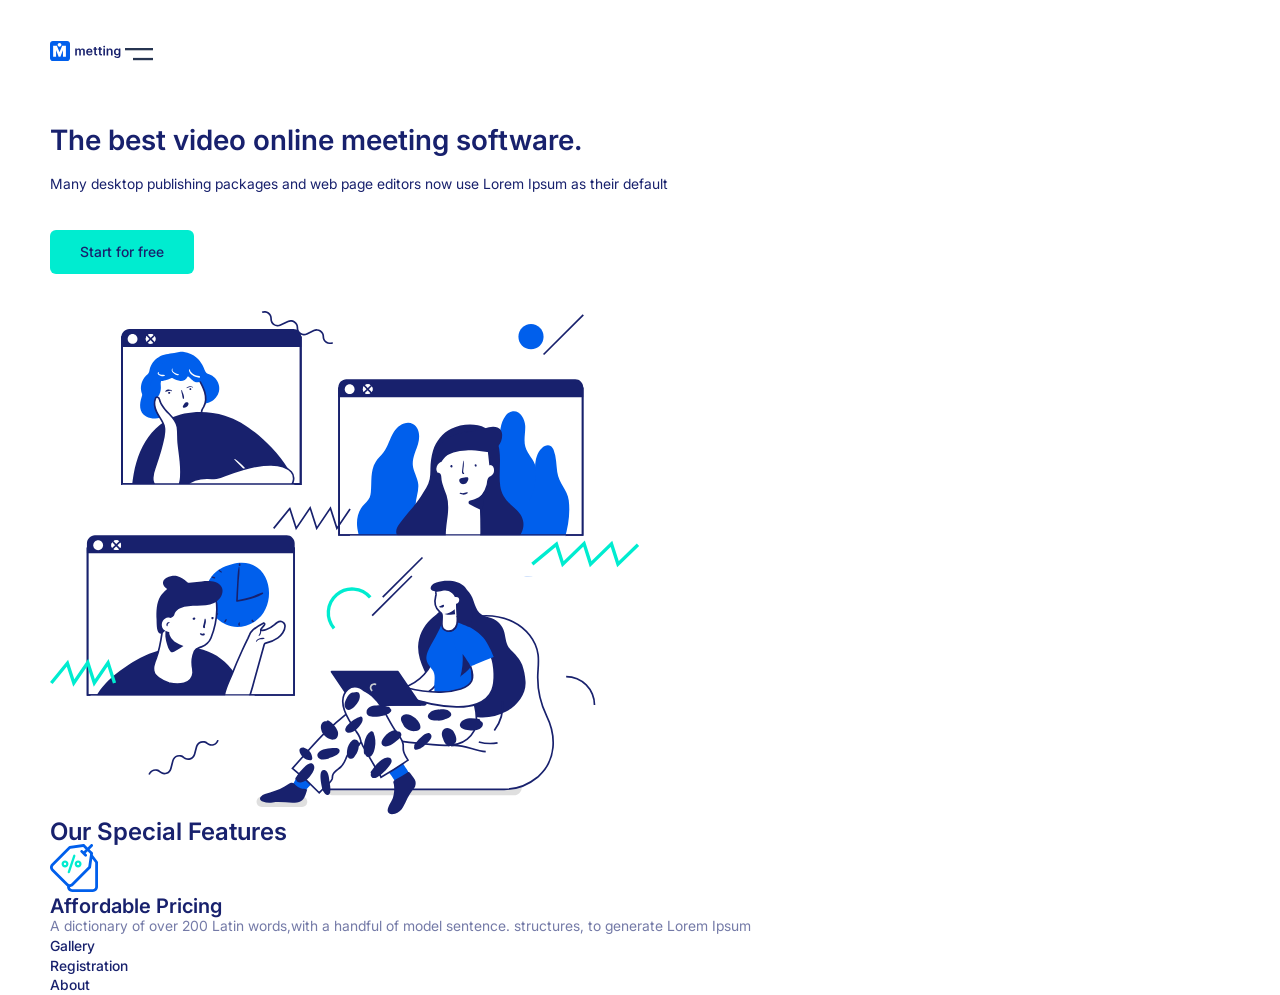
<file: index.html>
<!DOCTYPE html>
<html lang="en">

<head>
    <meta charset="UTF-8">
    <meta name="viewport" content="width=device-width, initial-scale=1.0">
    <title>Алёхина Т.И.</title>
    <link rel="stylesheet" href="styles/reset.css">
    <link rel="stylesheet" href="styles/main.css">
</head>

<body>
<header>
    <div class="wrapper wrapper-flex">
    <a href="">
        <img src="images/logo.svg" alt="Логотип metting">
    </a>
    <label class="burger" for="toggle">
        <img src="images/burger.svg" alt=""></label>
    <input type="checkbox" id="toggle">

    <nav class="menu">
        <ul>
            <li><a href="index.html"></a>Home</li>
            <li><a href="#"></a>Feature</li>
            <li><a href="#"></a>Pricing</li>
        </ul>
    </nav>
    </div>
</header>
<main>
    <div class="wrapper">
    <h1>The best video online meeting software.</h1>
    <section id="utility">
        <p>Many desktop publishing packages and web page editors now use Lorem Ipsum as their default</p>
        <a href="#" class="btn">Start for free</a>

        <div class="col">
            <img class="girls" src="images/girls.svg" alt="girls">
        </div>
    </section>
    <section id="features">
        <h2>Our Special Features</h2>
        <div>
            <img src="images/lable.svg" alt="label">
        </div>
        <h3>Affordable Pricing</h3>
        <p><strong>A dictionary of over 200 Latin words,with a handful of model sentence. structures, to generate Lorem Ipsum</strong></p>

    </section>
    </div>
</main>
    <footer>
        <div class="wrapper">
        <nav>
            <ul>
                <li><a href="gallery.html">Gallery</a></li>
                <li><a href="form.html">Registration</a></li>
                <li><a href="#features">About</a></li>
            </ul>
        </nav>
        </div>
    </footer>
</body>

</html>
</file>
<file: styles/main.css>
@font-face {
    font-family: 'Inter';
    font-style: normal;
    font-weight: 400;
    src: url('../fonts/Inter_18pt-Regular.ttf');
}

@font-face {
    font-family: 'Inter';
    font-style: normal;
    font-weight: 500;
    src: url('../fonts/Inter_18pt-Medium.ttf');
}

@font-face {
    font-family: 'Inter';
    font-style: normal;
    font-weight: 600;
    src: url('../fonts/Inter_18pt-SemiBold.ttf');
}


:root {
    font-size: 62.5%;
    --color-text-primary: #18216D;
    --color-text-secondary: rgba(24, 33, 109, 0.6);
    --color-bg-light: #F5F5F5;
    --color-button: #00ECD0;

    --font-family-base: 'Inter', 'Arial', sans-serif;
    --font-weight-regular: 400;
    --font-weight-medium: 500;
    --font-weight-semibold: 600;
}

h1 {
    color: var(--color-text-primary);
}

body {
    background-color: var (--color-bg-light);
    color: var(--color-text-primary);
    font-family: var(--font-family-base);
    font-size: 1.4rem;
    line-height: 1.4;
    font-weight: var(--font-weight-regular);
    letter-spacing: 0rem;
}

.wrapper {
    padding: 0 16px;
    max-width: 1180px;
    margin: 0 auto;
    position: relative;
}

header {
    padding: 41px 0;
}

.menu {
    display: none;
    position: absolute;
    background-color: var(--color-bg-light);
    font-size: 2rem;
}

.menu li {
    border: 1px solid var(--color-text-secondary);
    padding: 30px;
}

.burger {
    cursor: pointer;
    display: inline-block;
    width: 20px;
}

input[type=checkbox]:checked~.menu {
    display:inline-block;
}

#toggle {
    display: none;
}

h1, 
h2, 
h3 {
    font-weight: var(--font-weight-semibold);
}

h1 {
    font-size: 2.8rem;
    line-height: 2.7rem;
    letter-spacing: 0rem;
    margin: 20px 0;
}

h2 {
    font-size: 2.4rem;
    line-height: 2.4rem;
}

h3 {
    font-size: 2rem;
    line-height: 2rem;
}

a {
    color: var(--color-text-primary);
    text-decoration: none;
    font-weight: var(--font-weight-medium);
}

p {
    color: var(--color-text-primary);
}

p strong {
    color: var(--color-text-secondary);
}

a.btn {
    display: block;
    margin: 37px 0;
    background-color: var(--color-button);
    color: var(--color-text-primary);
    padding: 12px;
    border-radius: 6px;
    max-width: 120px;
    text-align: center;
}

img.girls {
    width: 50%;
}
</file>
